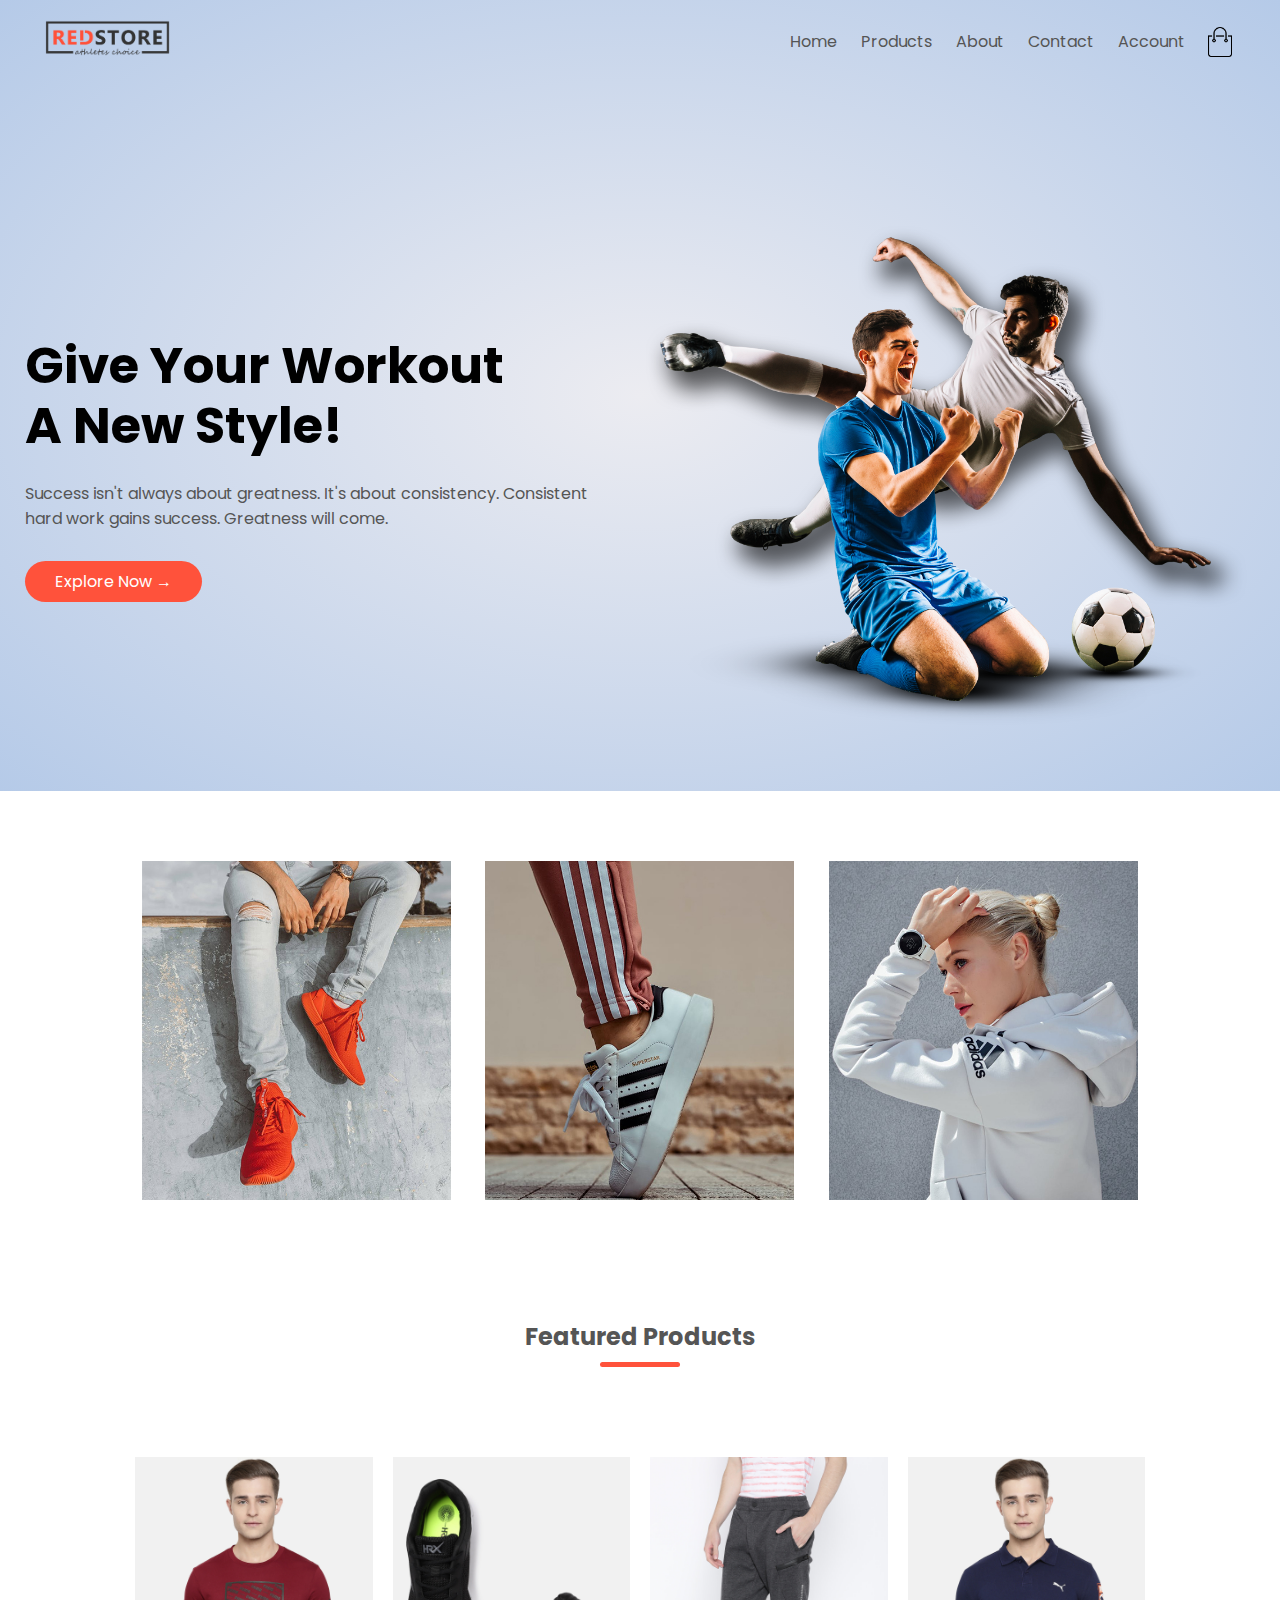
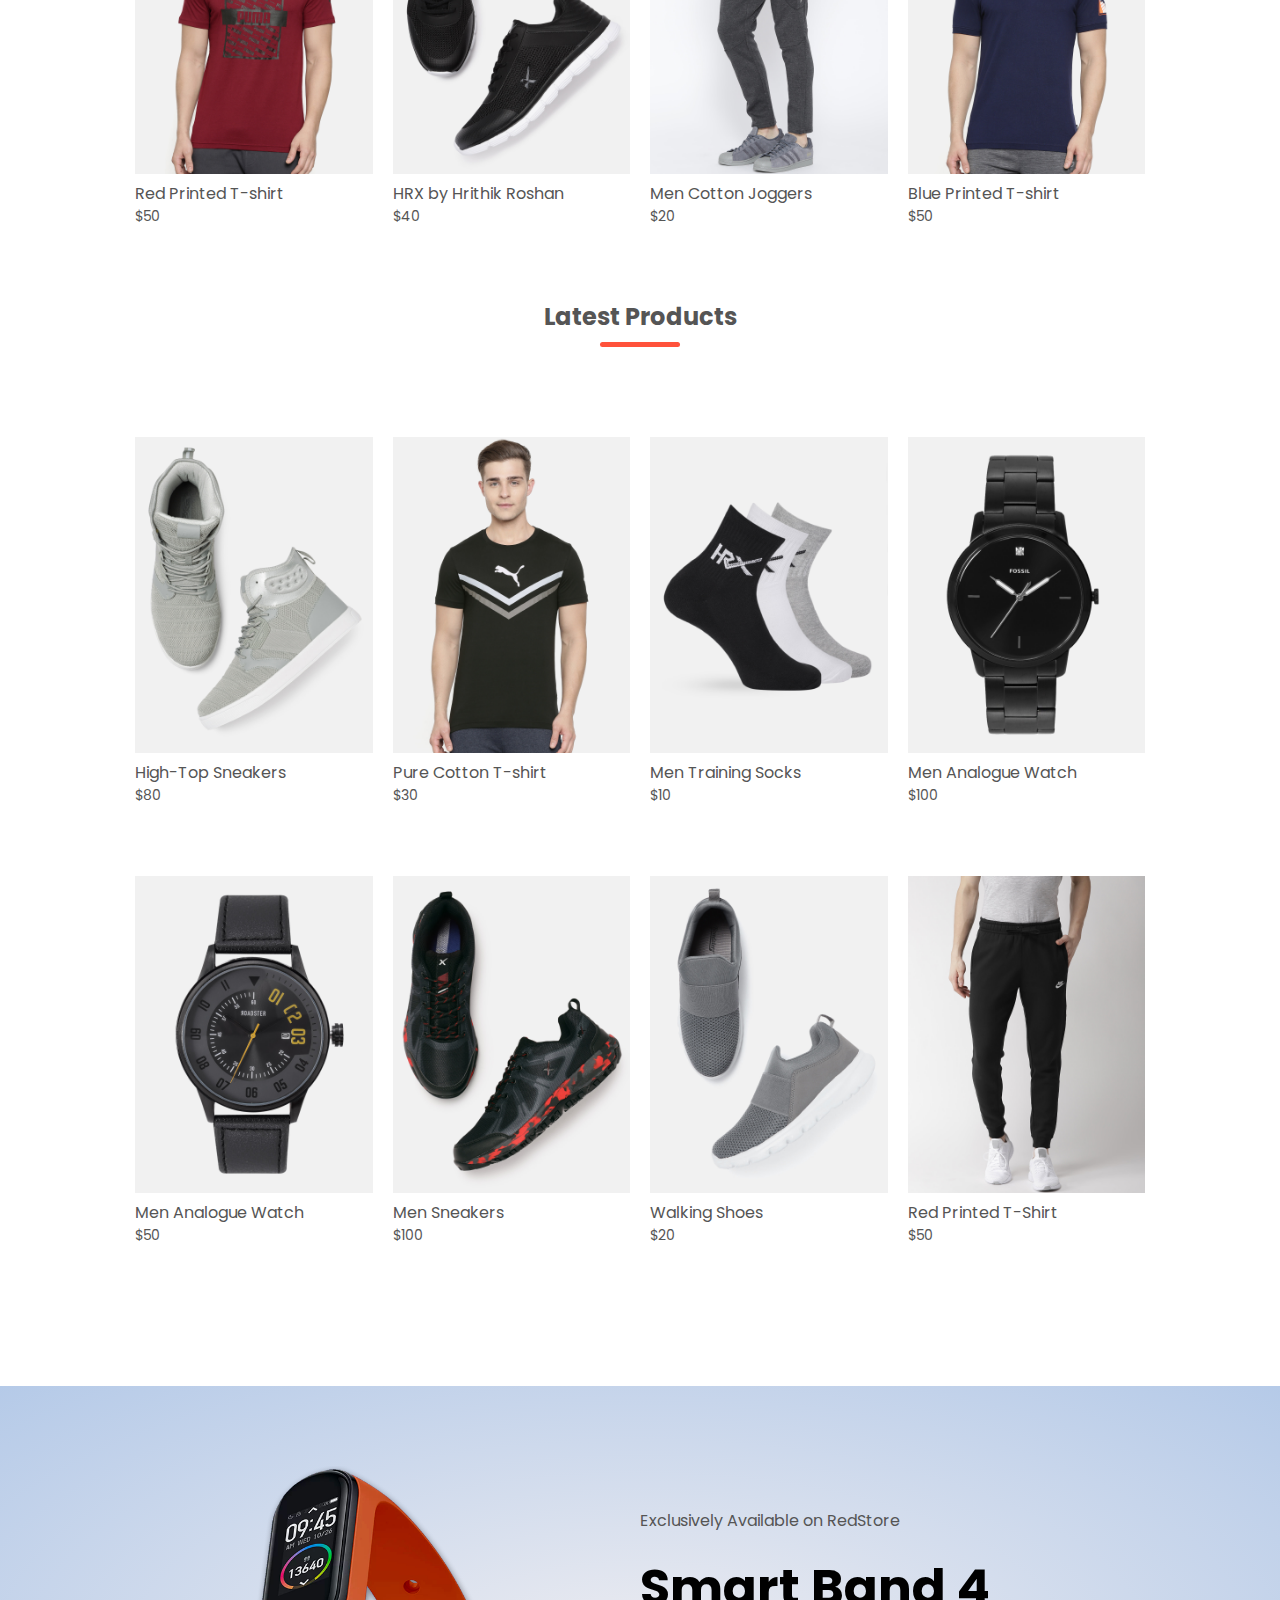
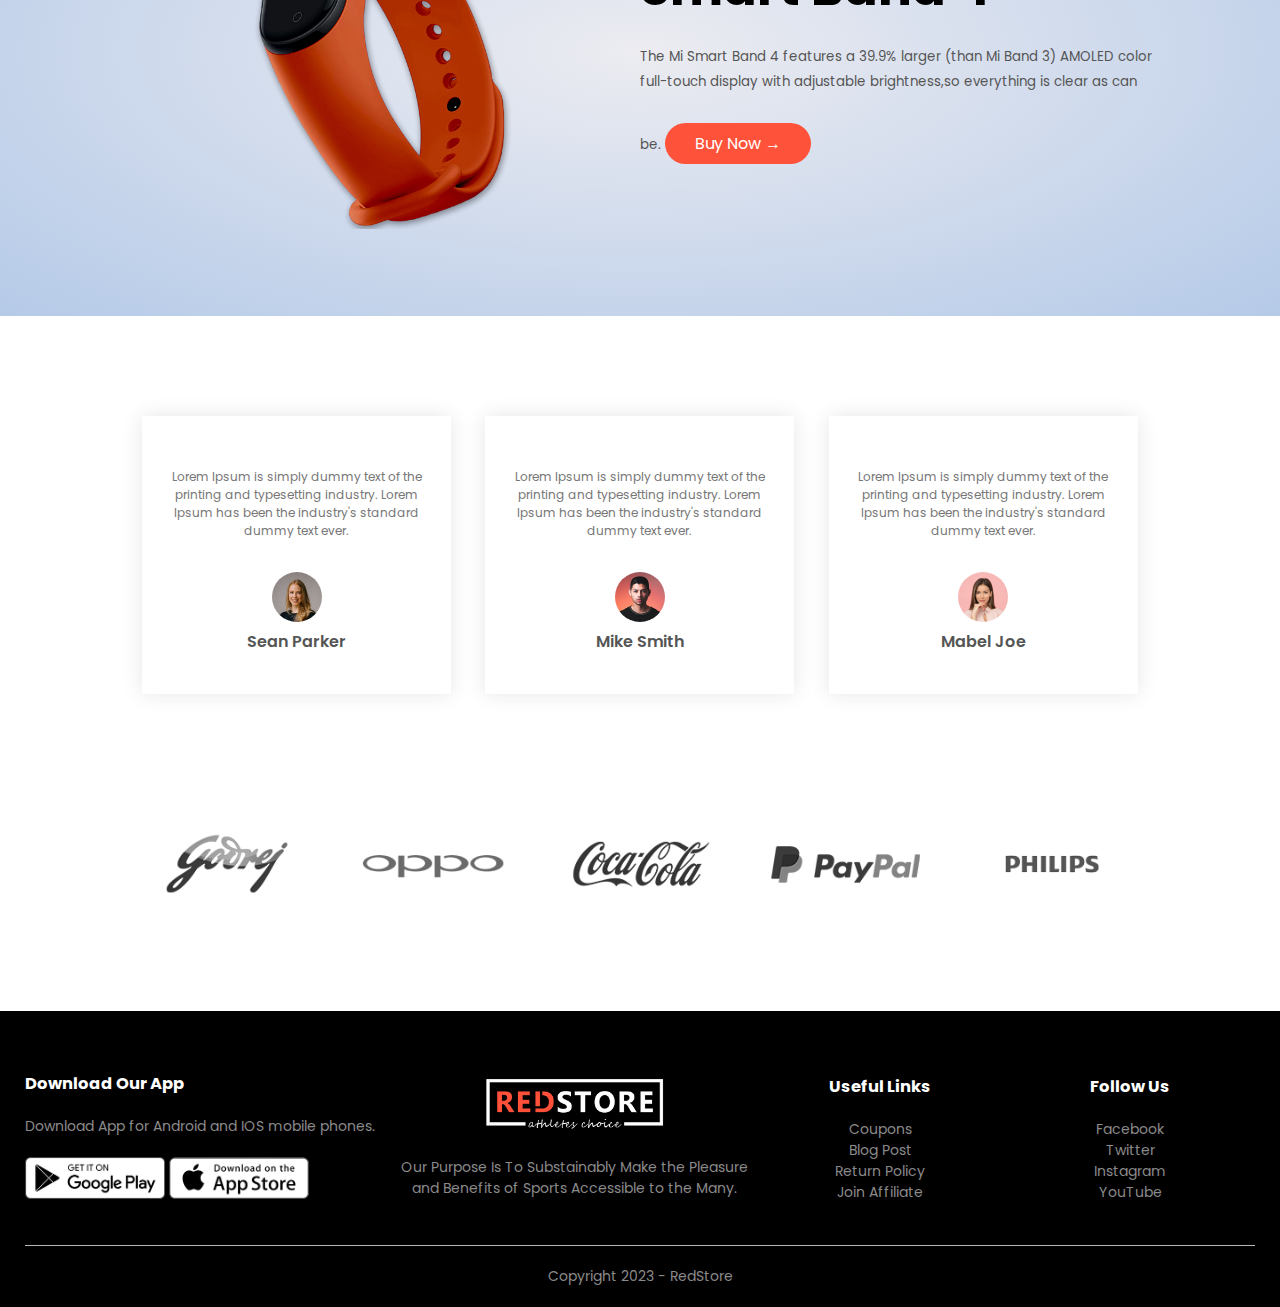
<file: index.html>
<!DOCTYPE html>
<html lang="en">
<head>
  <meta charset="UTF-8">
  <meta name="viewport" content="width=device-width, initial-scale=1.0">
  <title>RedStore | Ecommerce Website</title>
  <link rel="stylesheet" href="style.css">
  <link href="https://fonts.googleapis.com/css2?family=Poppins:wght@300;400;500;700&display=swap" rel="stylesheet">
  <link rel="stylesheet" href="https://cdnjs.cloudflare.com/ajax/libs/font-awesome/6.0.0-beta2/css/all.min.css" integrity="sha512-YWzhKL2whUzgiheMoBFwW8CKV4qpHQAEuvilg9FAn5VJUDwKZZxkJNuGM4XkWuk94WCrrwslk8yWNGmY1EduTA==" crossorigin="anonymous" referrerpolicy="no-referrer" />
<body>

  <div class="header">
    <div class="container">
      <div class="navbar">
        <div class="logo">
          <img src="RedStore_Img/images/logo.png" width="125px">
        </div>
        <nav>
          <ul id="MenuItems"> 
            <li><a href="">Home</a></li>
            <li><a href="">Products</a></li>
            <li><a href="">About</a></li>
            <li><a href="">Contact</a></li>
            <li><a href="">Account</a></li>
          </ul>
        </nav>
        <img src="RedStore_Img/images/cart.png" width="30px" height="30px">
        <img src="RedStore_Img/images/menu.png" class="menu-icon" onclick="menutoggle()">
      </div>
      <div class="row">
        <div class="col-2">
          <h1>Give Your Workout<br> A New Style!</h1>
          <p>Success isn't always about greatness. It's about consistency. Consistent<br> hard work gains success. Greatness will come.</p>
          <a href="" class="btn">Explore Now &#8594;</a>
        </div>
        <div class="col-2">
          <img src="RedStore_Img/images/image1.png">
        </div>
      </div>
    </div>
  </div>

  <!------ featured categories-------->
    <div class="categories">
      <div class="small-container">
        <div class="row">
          <div class="col-3">
            <img src="RedStore_Img/images/category-1.jpg">
          </div>
          <div class="col-3">
            <img src="RedStore_Img/images/category-2.jpg">
          </div>
          <div class="col-3">
            <img src="RedStore_Img/images/category-3.jpg">
          </div>
        </div>
      </div>
    </div>
  
  <!------ featured products-------->
    <div class="small-container">
      <h2 class="title">Featured Products</h2>
      <div class="row">
        <div class="col-4">
          <img src="RedStore_Img/images/product-1.jpg">
          <h4>Red Printed T-shirt</h4>
          <div class="rating">
            <i class="fa fa-star"></i>
            <i class="fa fa-star"></i>
            <i class="fa fa-star"></i>
            <i class="fa fa-star"></i>
            <i class="fa fa-star-half"></i>
          </div>
          <p>$50</p>
        </div>
        <div class="col-4">
          <img src="RedStore_Img/images/product-2.jpg">
          <h4>HRX by Hrithik Roshan</h4>
          <div class="rating">
            <i class="fa fa-star"></i>
            <i class="fa fa-star"></i>
            <i class="fa fa-star"></i>
          </div>
          <p>$40</p>
        </div>
        <div class="col-4">
          <img src="RedStore_Img/images/product-3.jpg">
          <h4>Men Cotton Joggers</h4>
          <div class="rating">
            <i class="fa fa-star"></i>
            <i class="fa fa-star"></i>
            <i class="fa fa-star"></i>
            <i class="fa fa-star"></i>
          </div>
          <p>$20</p>
        </div>
        <div class="col-4">
          <img src="RedStore_Img/images/product-4.jpg">
          <h4>Blue Printed T-shirt</h4>
          <div class="rating">
            <i class="fa fa-star"></i>
            <i class="fa fa-star"></i>
            <i class="fa fa-star"></i>
            <i class="fa fa-star-half"></i>
          </div>
          <p>$50</p>
        </div>
      </div>
      <h2 class="title">Latest Products</h2>  
      <div class="row">
        <div class="col-4">
          <img src="RedStore_Img/images/product-5.jpg">
          <h4>High-Top Sneakers</h4>
          <div class="rating">
            <i class="fa fa-star"></i>
            <i class="fa fa-star"></i>
            <i class="fa fa-star"></i>
            <i class="fa fa-star"></i>
            <i class="fa fa-star-half"></i>
          </div>
          <p>$80</p>
        </div>
        <div class="col-4">
          <img src="RedStore_Img/images/product-6.jpg">
          <h4>Pure Cotton T-shirt</h4>
          <div class="rating">
            <i class="fa fa-star"></i>
            <i class="fa fa-star"></i>
            <i class="fa fa-star"></i>
          </div>
          <p>$30</p>
        </div>
        <div class="col-4">
          <img src="RedStore_Img/images/product-7.jpg">
          <h4>Men Training Socks</h4>
          <div class="rating">
            <i class="fa fa-star"></i>
            <i class="fa fa-star"></i>
            <i class="fa fa-star"></i>
            <i class="fa fa-star"></i>
          </div>
          <p>$10</p>
        </div>
        <div class="col-4">
          <img src="RedStore_Img/images/product-8.jpg">
          <h4>Men Analogue Watch</h4>
          <div class="rating">
            <i class="fa fa-star"></i>
            <i class="fa fa-star"></i>
            <i class="fa fa-star"></i>
            <i class="fa fa-star-half"></i>
          </div>
          <p>$100</p>
        </div>
        <div class="col-4">
          <img src="RedStore_Img/images/product-9.jpg">
          <h4>Men Analogue Watch</h4>
          <div class="rating">
            <i class="fa fa-star"></i>
            <i class="fa fa-star"></i>
            <i class="fa fa-star"></i>
            <i class="fa fa-star"></i>
            <i class="fa fa-star-half"></i>
          </div>
          <p>$50</p>
        </div>
        <div class="col-4">
          <img src="RedStore_Img/images/product-10.jpg">
          <h4>Men Sneakers</h4>
          <div class="rating">
            <i class="fa fa-star"></i>
            <i class="fa fa-star"></i>
            <i class="fa fa-star"></i>
          </div>
          <p>$100</p>
        </div>
        <div class="col-4">
          <img src="RedStore_Img/images/product-11.jpg">
          <h4>Walking Shoes</h4>
          <div class="rating">
            <i class="fa fa-star"></i>
            <i class="fa fa-star"></i>
            <i class="fa fa-star"></i>
            <i class="fa fa-star"></i>
          </div>
          <p>$20</p>
        </div>
        <div class="col-4">
          <img src="RedStore_Img/images/product-12.jpg">
          <h4>Red Printed T-Shirt</h4>
          <div class="rating">
            <i class="fa fa-star"></i>
            <i class="fa fa-star"></i>
            <i class="fa fa-star"></i>
            <i class="fa fa-star-half"></i>
          </div>
          <p>$50</p>
        </div>
      </div>   
    </div>
  <!--------offer-------->
    <div class="offer">
      <div class="small-container">
        <div class="row">
          <div class="col-2">
            <img src="RedStore_Img/images/exclusive.png" class="offer-img">
          </div>
          <div class="col-2">
            <p>Exclusively Available on RedStore</p>
            <h1>Smart Band 4</h1>
            <small>The Mi Smart Band 4 features a 39.9% larger (than Mi Band 3) AMOLED color full-touch display with adjustable brightness,so everything is clear as can be. </small>
            <a href="" class="btn">Buy Now &#8594;</a>
          </div>
        </div>
      </div>
    </div>
<!-------testimonial------->
    <div class="testimonial">
      <div class="small-container">
        <div class="row">
          <div class="col-3">
            <i class="fa fa-quote-left"></i>
            <p>Lorem Ipsum is simply dummy text of the printing and typesetting industry. Lorem Ipsum has been the industry's standard dummy text ever.</p>
            <div class="rating">
              <i class="fa fa-star"></i>
              <i class="fa fa-star"></i>
              <i class="fa fa-star"></i>
              <i class="fa fa-star"></i>
              <i class="fa fa-star-half"></i>
            </div>
              <img src="RedStore_Img/images/user-1.png">
              <h3>Sean Parker</h3>
          </div>
          <div class="col-3">
            <i class="fa fa-quote-left"></i>
            <p>Lorem Ipsum is simply dummy text of the printing and typesetting industry. Lorem Ipsum has been the industry's standard dummy text ever.</p>
            <div class="rating">
              <i class="fa fa-star"></i>
              <i class="fa fa-star"></i>
              <i class="fa fa-star"></i>
              <i class="fa fa-star-half"></i>
            </div>
              <img src="RedStore_Img/images/user-2.png">
              <h3>Mike Smith</h3>
          </div>
          <div class="col-3">
            <i class="fa fa-quote-left"></i>
            <p>Lorem Ipsum is simply dummy text of the printing and typesetting industry. Lorem Ipsum has been the industry's standard dummy text ever.</p>
            <div class="rating">
              <i class="fa fa-star"></i>
              <i class="fa fa-star"></i>
              <i class="fa fa-star"></i>
            </div>
              <img src="RedStore_Img/images/user-3.png">
              <h3>Mabel Joe</h3>
          </div>
        </div>
      </div>
    </div>
<!-----------brands------------->
    <div class="brands">
      <div class="small-container">
        <div class="row">
          <div class="col-5">
            <img src="RedStore_Img/images/logo-godrej.png">
          </div>
          <div class="col-5">
            <img src="RedStore_Img/images/logo-oppo.png">
          </div>
          <div class="col-5">
            <img src="RedStore_Img/images/logo-coca-cola.png">
          </div>
          <div class="col-5">
            <img src="RedStore_Img/images/logo-paypal.png">
          </div>
          <div class="col-5">
            <img src="RedStore_Img/images/logo-philips.png">
          </div>
        </div>
      </div>
    </div>
<!-------footer------->
    <div class="footer">
      <div class="container">
        <div class="row">
          <div class="footer-col-1">
            <h3>Download Our App</h3>
            <p>Download App for Android and IOS mobile phones.</p>
            <div class="app-logo">
              <img src="RedStore_Img/images/play-store.png">
              <img src="RedStore_Img/images/app-store.png">
            </div>
          </div>
          <div class="footer-col-2">
            <img src="RedStore_Img/images/logo-white.png">
            <p>Our Purpose Is To Substainably Make the Pleasure and Benefits of Sports Accessible to the Many.</p>
          </div>
          <div class="footer-col-3">
            <h3>Useful Links</h3>
            <ul>
              <li>Coupons</li>
              <li>Blog Post</li>
              <li>Return Policy</li>
              <li>Join Affiliate</li>
            </ul>
          </div>
          <div class="footer-col-4">
            <h3>Follow Us</h3>
            <ul>
              <li>Facebook</li>
              <li>Twitter</li>
              <li>Instagram</li>
              <li>YouTube</li>
            </ul>
          </div>
        </div>
        <hr>
        <p class="copyright">Copyright 2023 - RedStore</p>
      </div>
    </div>

<!----------JS for toggle menu--------->
<script>
  var MenuItems = document.getElementById("MenuItems");
  MenuItems.style.maxHeight = "0px";

  function menutoggle(){
    if(MenuItems.style.maxHeight == "0px"){
      MenuItems.style.maxHeight = "200px"
    }else{
      MenuItems.style.maxHeight = "0px";
    }
  }
</script>
</body>
</html>
</file>
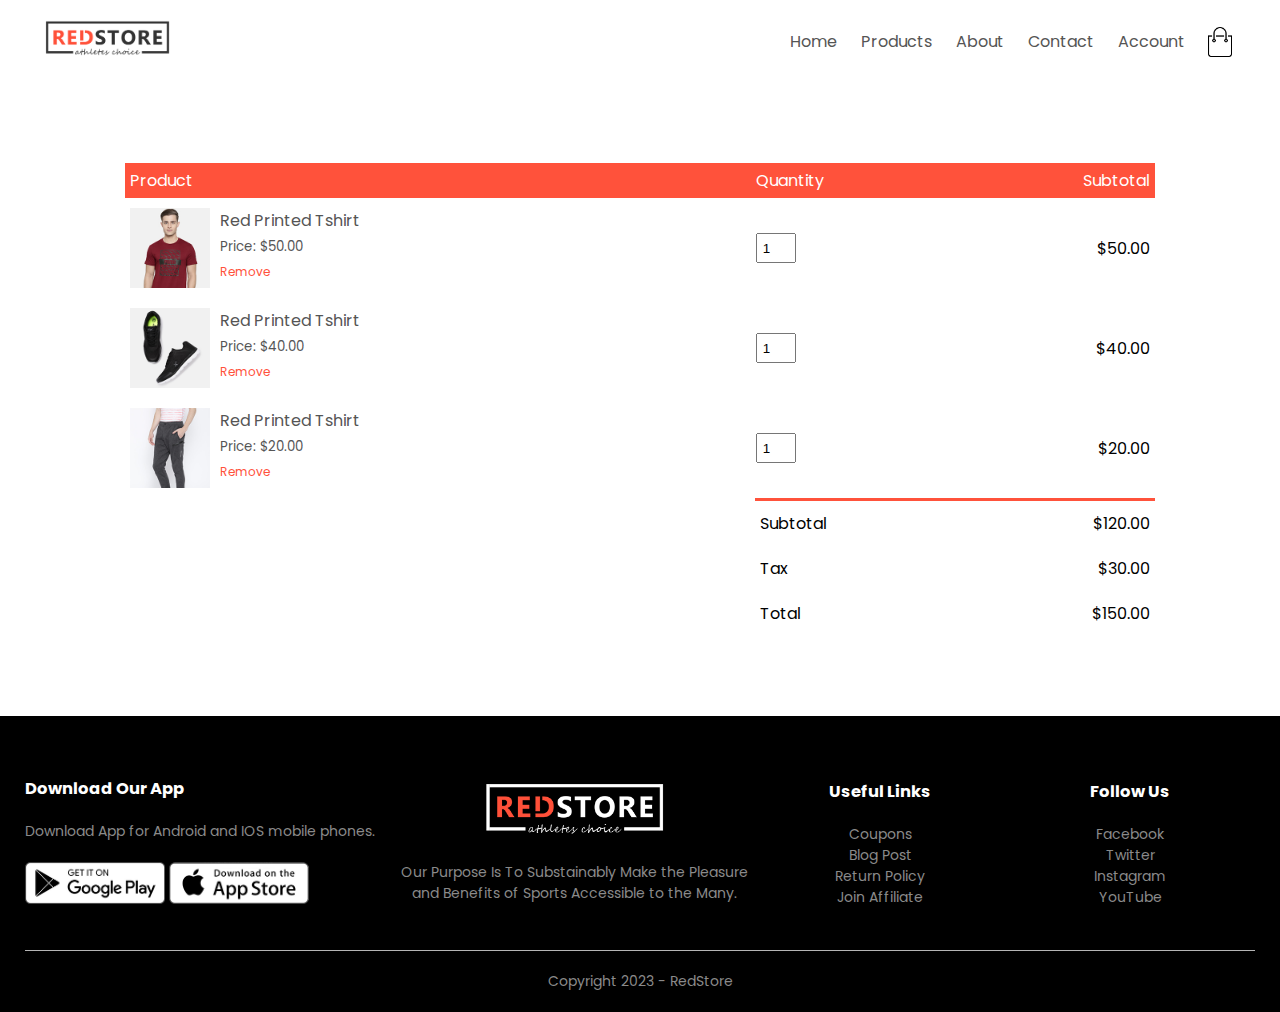
<file: cart.html>
<!DOCTYPE html>
<html lang="en">
<head>
  <meta charset="UTF-8">
  <meta name="viewport" content="width=device-width, initial-scale=1.0">
  <title>All Products - RedStore</title>
  <link rel="stylesheet" href="style.css">
  <link href="https://fonts.googleapis.com/css2?family=Poppins:wght@300;400;500;700&display=swap" rel="stylesheet">
  <link rel="stylesheet" href="https://cdnjs.cloudflare.com/ajax/libs/font-awesome/6.0.0-beta2/css/all.min.css" integrity="sha512-YWzhKL2whUzgiheMoBFwW8CKV4qpHQAEuvilg9FAn5VJUDwKZZxkJNuGM4XkWuk94WCrrwslk8yWNGmY1EduTA==" crossorigin="anonymous" referrerpolicy="no-referrer" />
<body>

    <div class="container">
      <div class="navbar">
        <div class="logo">
          <img src="RedStore_Img/images/logo.png" width="125px">
        </div>
        <nav>
          <ul id="MenuItems"> 
            <li><a href="">Home</a></li>
            <li><a href="">Products</a></li>
            <li><a href="">About</a></li>
            <li><a href="">Contact</a></li>
            <li><a href="">Account</a></li>
          </ul>
        </nav>
        <img src="RedStore_Img/images/cart.png" width="30px" height="30px">
        <img src="RedStore_Img/images/menu.png" class="menu-icon" onclick="menutoggle()">
      </div>
    </div>

<!-------- cart items details -------->
    <div class="small-container cart-page">
      <table>
        <tr>
          <th>Product</th>
          <th>Quantity</th>
          <th>Subtotal</th>
        </tr>
        <tr>
          <td>
            <div class="cart-info">
              <img src="RedStore_Img/images/buy-1.jpg">
              <div>
                <p>Red Printed Tshirt</p>
                <small>Price: $50.00</small>
                <br>
                <a href="">Remove</a>
              </div>
            </div>
          </td>
          <td><input type="number" value="1"></td>
          <td>$50.00</td>
        </tr>
        <tr>
          <td>
            <div class="cart-info">
              <img src="RedStore_Img/images/buy-2.jpg">
              <div>
                <p>Red Printed Tshirt</p>
                <small>Price: $40.00</small>
                <br>
                <a href="">Remove</a>
              </div>
            </div>
          </td>
          <td><input type="number" value="1"></td>
          <td>$40.00</td>
        </tr>
        <tr>
          <td>
            <div class="cart-info">
              <img src="RedStore_Img/images/buy-3.jpg">
              <div>
                <p>Red Printed Tshirt</p>
                <small>Price: $20.00</small>
                <br>
                <a href="">Remove</a>
              </div>
            </div>
          </td>
          <td><input type="number" value="1"></td>
          <td>$20.00</td>
        </tr>
      </table>

      <div class="total-price">
        <table>
          <tr>
            <td>Subtotal</td>
            <td>$120.00</td>
          </tr>
          <tr>
            <td>Tax</td>
            <td>$30.00</td>
          </tr>
          <tr>
            <td>Total</td>
            <td>$150.00</td>
          </tr>
        </table>
      </div>

    </div>

<!-------footer------->
    <div class="footer">
      <div class="container">
        <div class="row">
          <div class="footer-col-1">
            <h3>Download Our App</h3>
            <p>Download App for Android and IOS mobile phones.</p>
            <div class="app-logo">
              <img src="RedStore_Img/images/play-store.png">
              <img src="RedStore_Img/images/app-store.png">
            </div>
          </div>
          <div class="footer-col-2">
            <img src="RedStore_Img/images/logo-white.png">
            <p>Our Purpose Is To Substainably Make the Pleasure and Benefits of Sports Accessible to the Many.</p>
          </div>
          <div class="footer-col-3">
            <h3>Useful Links</h3>
            <ul>
              <li>Coupons</li>
              <li>Blog Post</li>
              <li>Return Policy</li>
              <li>Join Affiliate</li>
            </ul>
          </div>
          <div class="footer-col-4">
            <h3>Follow Us</h3>
            <ul>
              <li>Facebook</li>
              <li>Twitter</li>
              <li>Instagram</li>
              <li>YouTube</li>
            </ul>
          </div>
        </div>
        <hr>
        <p class="copyright">Copyright 2023 - RedStore</p>
      </div>
    </div>

<!----------JS for toggle menu--------->
<script>
  var MenuItems = document.getElementById("MenuItems");
  MenuItems.style.maxHeight = "0px";

  function menutoggle(){
    if(MenuItems.style.maxHeight == "0px"){
      MenuItems.style.maxHeight = "200px"
    }else{
      MenuItems.style.maxHeight = "0px";
    }
  }
</script>
</body>
</html>
</file>
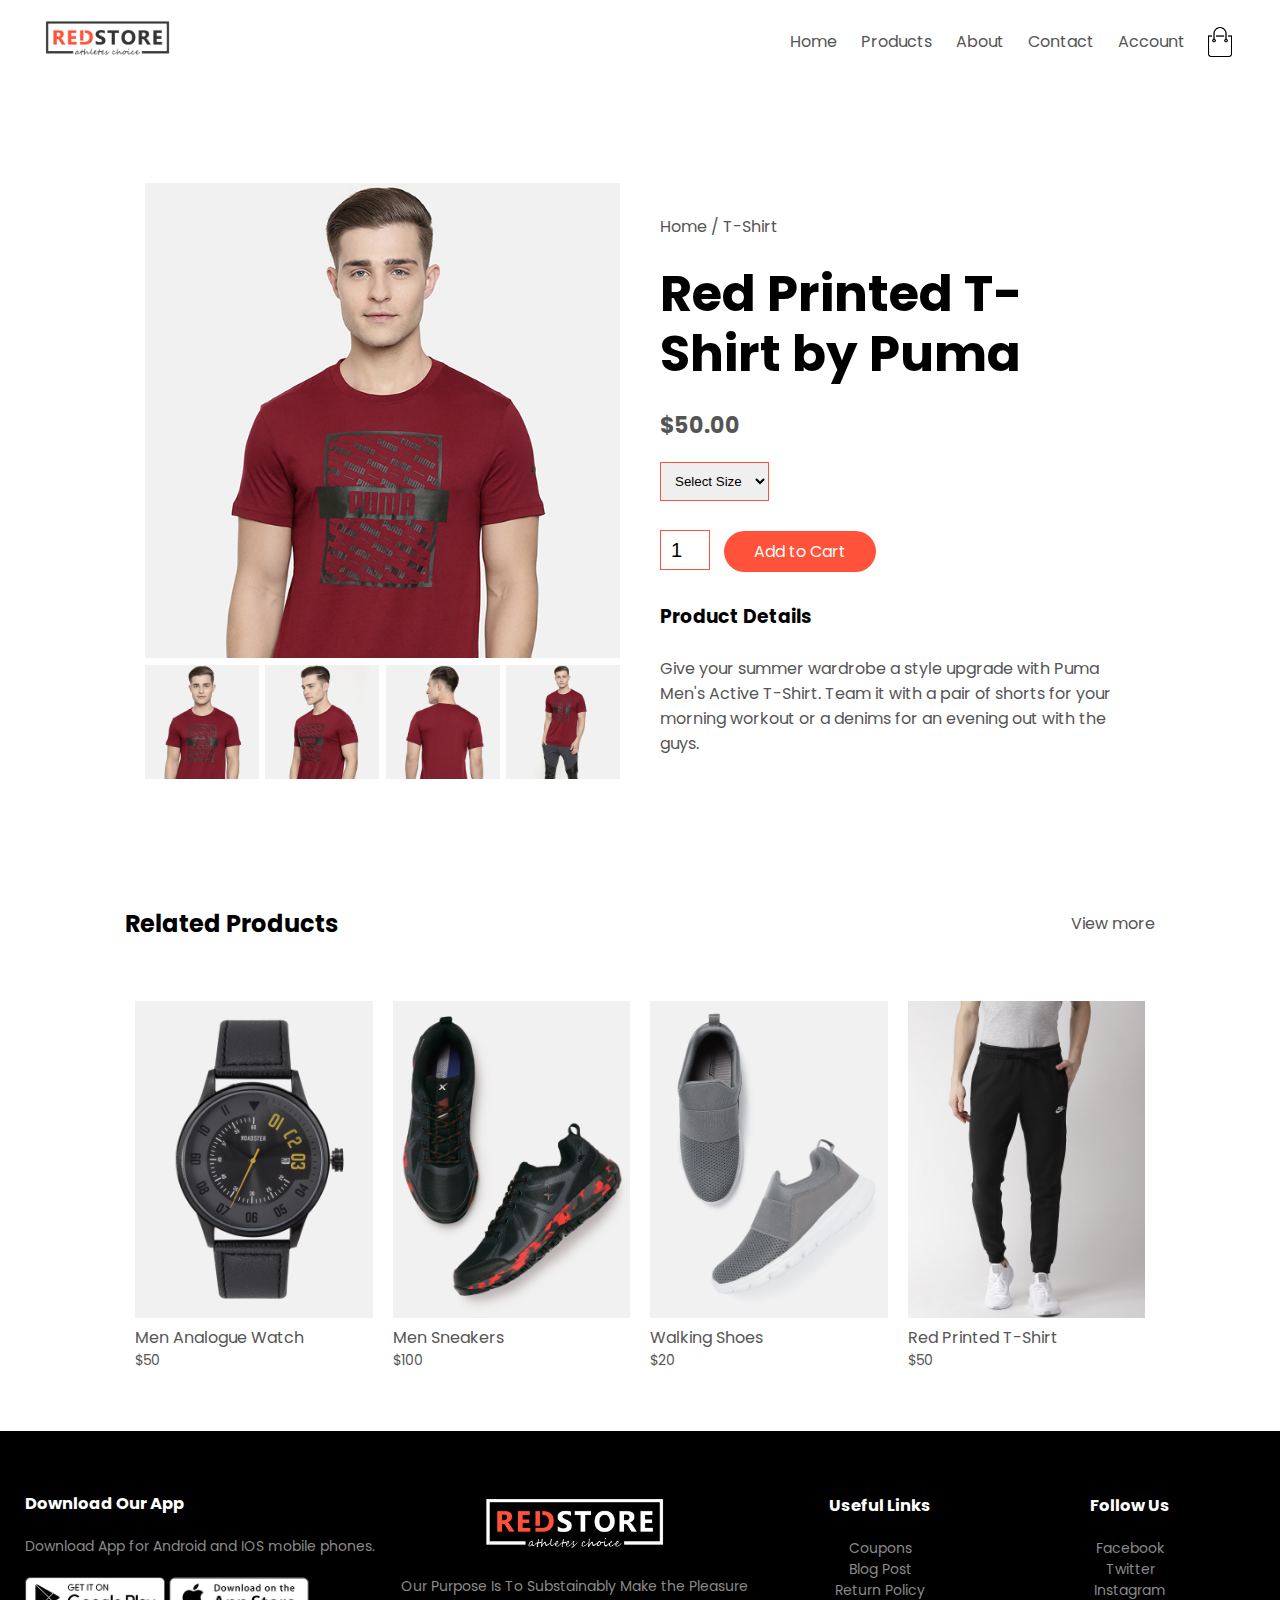
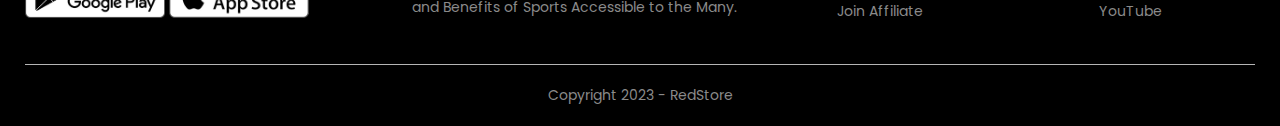
<file: product-detail.html>
<!DOCTYPE html>
<html lang="en">
<head>
  <meta charset="UTF-8">
  <meta name="viewport" content="width=device-width, initial-scale=1.0">
  <title>All Products - RedStore</title>
  <link rel="stylesheet" href="style.css">
  <link href="https://fonts.googleapis.com/css2?family=Poppins:wght@300;400;500;700&display=swap" rel="stylesheet">
  <link rel="stylesheet" href="https://cdnjs.cloudflare.com/ajax/libs/font-awesome/6.0.0-beta2/css/all.min.css" integrity="sha512-YWzhKL2whUzgiheMoBFwW8CKV4qpHQAEuvilg9FAn5VJUDwKZZxkJNuGM4XkWuk94WCrrwslk8yWNGmY1EduTA==" crossorigin="anonymous" referrerpolicy="no-referrer" />
<body>

    <div class="container">
      <div class="navbar">
        <div class="logo">
          <img src="RedStore_Img/images/logo.png" width="125px">
        </div>
        <nav>
          <ul id="MenuItems"> 
            <li><a href="">Home</a></li>
            <li><a href="">Products</a></li>
            <li><a href="">About</a></li>
            <li><a href="">Contact</a></li>
            <li><a href="">Account</a></li>
          </ul>
        </nav>
        <img src="RedStore_Img/images/cart.png" width="30px" height="30px">
        <img src="RedStore_Img/images/menu.png" class="menu-icon" onclick="menutoggle()">
      </div>
    </div>

    <!------single product details------->
    <div class="small-container single-product">
      <div class="row">
        <div class="col-2">
          <img src="RedStore_Img/images/gallery-1.jpg" width="100%" id="ProductImg">
          
          <div class="small-img-row">
            <div class="small-img-col">
              <img src="RedStore_Img/images/gallery-1.jpg" width="100%" class="small-img">
            </div>
            <div class="small-img-col">
              <img src="RedStore_Img/images/gallery-2.jpg" width="100%" class="small-img">
            </div>
            <div class="small-img-col">
              <img src="RedStore_Img/images/gallery-3.jpg" width="100%" class="small-img">
            </div>
            <div class="small-img-col">
              <img src="RedStore_Img/images/gallery-4.jpg" width="100%" class="small-img">
            </div>
          </div>

        </div>
        <div class="col-2">
          <p>Home / T-Shirt</p>
          <h1>Red Printed T-Shirt by Puma </h1>
          <h4>$50.00</h4>
          <select>
            <option>Select Size</option>
            <option>XXL</option>
            <option>XL</option>
            <option>Large</option>
            <option>Medium</option>
            <option>Small</option>
          </select>
          <input type="number" value="1">
          <a href="" class="btn">Add to Cart</a>
          <h3>Product Details <i class="fa fa-indent"></i></h3>
          <br>
          <p>Give your summer wardrobe a style upgrade with Puma Men's Active T-Shirt. Team it with a pair of shorts for your morning workout or a denims for an evening out with the guys.</p>
        </div>
      </div>
    </div>
<!-----------title---------->
    <div class="small-container">
      <div class="row row-2">
        <h2>Related Products</h2>
        <p>View more</p>
      </div>
    </div>


<!---------products---------->
    <div class="small-container">
      <div class="row">
        <div class="col-4">
          <img src="RedStore_Img/images/product-9.jpg">
          <h4>Men Analogue Watch</h4>
          <div class="rating">
            <i class="fa fa-star"></i>
            <i class="fa fa-star"></i>
            <i class="fa fa-star"></i>
            <i class="fa fa-star"></i>
            <i class="fa fa-star-half"></i>
          </div>
          <p>$50</p>
        </div>
        <div class="col-4">
          <img src="RedStore_Img/images/product-10.jpg">
          <h4>Men Sneakers</h4>
          <div class="rating">
            <i class="fa fa-star"></i>
            <i class="fa fa-star"></i>
            <i class="fa fa-star"></i>
          </div>
          <p>$100</p>
        </div>
        <div class="col-4">
          <img src="RedStore_Img/images/product-11.jpg">
          <h4>Walking Shoes</h4>
          <div class="rating">
            <i class="fa fa-star"></i>
            <i class="fa fa-star"></i>
            <i class="fa fa-star"></i>
            <i class="fa fa-star"></i>
          </div>
          <p>$20</p>
        </div>
        <div class="col-4">
          <img src="RedStore_Img/images/product-12.jpg">
          <h4>Red Printed T-Shirt</h4>
          <div class="rating">
            <i class="fa fa-star"></i>
            <i class="fa fa-star"></i>
            <i class="fa fa-star"></i>
            <i class="fa fa-star-half"></i>
          </div>
          <p>$50</p>
        </div>
      </div>
     
    </div>
 
<!-------footer------->
    <div class="footer">
      <div class="container">
        <div class="row">
          <div class="footer-col-1">
            <h3>Download Our App</h3>
            <p>Download App for Android and IOS mobile phones.</p>
            <div class="app-logo">
              <img src="RedStore_Img/images/play-store.png">
              <img src="RedStore_Img/images/app-store.png">
            </div>
          </div>
          <div class="footer-col-2">
            <img src="RedStore_Img/images/logo-white.png">
            <p>Our Purpose Is To Substainably Make the Pleasure and Benefits of Sports Accessible to the Many.</p>
          </div>
          <div class="footer-col-3">
            <h3>Useful Links</h3>
            <ul>
              <li>Coupons</li>
              <li>Blog Post</li>
              <li>Return Policy</li>
              <li>Join Affiliate</li>
            </ul>
          </div>
          <div class="footer-col-4">
            <h3>Follow Us</h3>
            <ul>
              <li>Facebook</li>
              <li>Twitter</li>
              <li>Instagram</li>
              <li>YouTube</li>
            </ul>
          </div>
        </div>
        <hr>
        <p class="copyright">Copyright 2023 - RedStore</p>
      </div>
    </div>

<!----------JS for toggle menu--------->
<script>
  var MenuItems = document.getElementById("MenuItems");
  MenuItems.style.maxHeight = "0px";

  function menutoggle(){
    if(MenuItems.style.maxHeight == "0px"){
      MenuItems.style.maxHeight = "200px"
    }else{
      MenuItems.style.maxHeight = "0px";
    }
  }

  /*------js for product gallery------*/
  var ProductImg = document.getElementById("ProductImg");
  var SmallImg = document.getElementsByClassName("small-img");

  SmallImg[0].onclick = function()
  {
    ProductImg.src = SmallImg[0].src;
  }
  SmallImg[1].onclick = function()
  {
    ProductImg.src = SmallImg[1].src;
  }
  SmallImg[2].onclick = function()
  {
    ProductImg.src = SmallImg[2].src;
  }
  SmallImg[3].onclick = function()
  {
    ProductImg.src = SmallImg[3].src;
  }

</script>
</body>
</html>
</file>
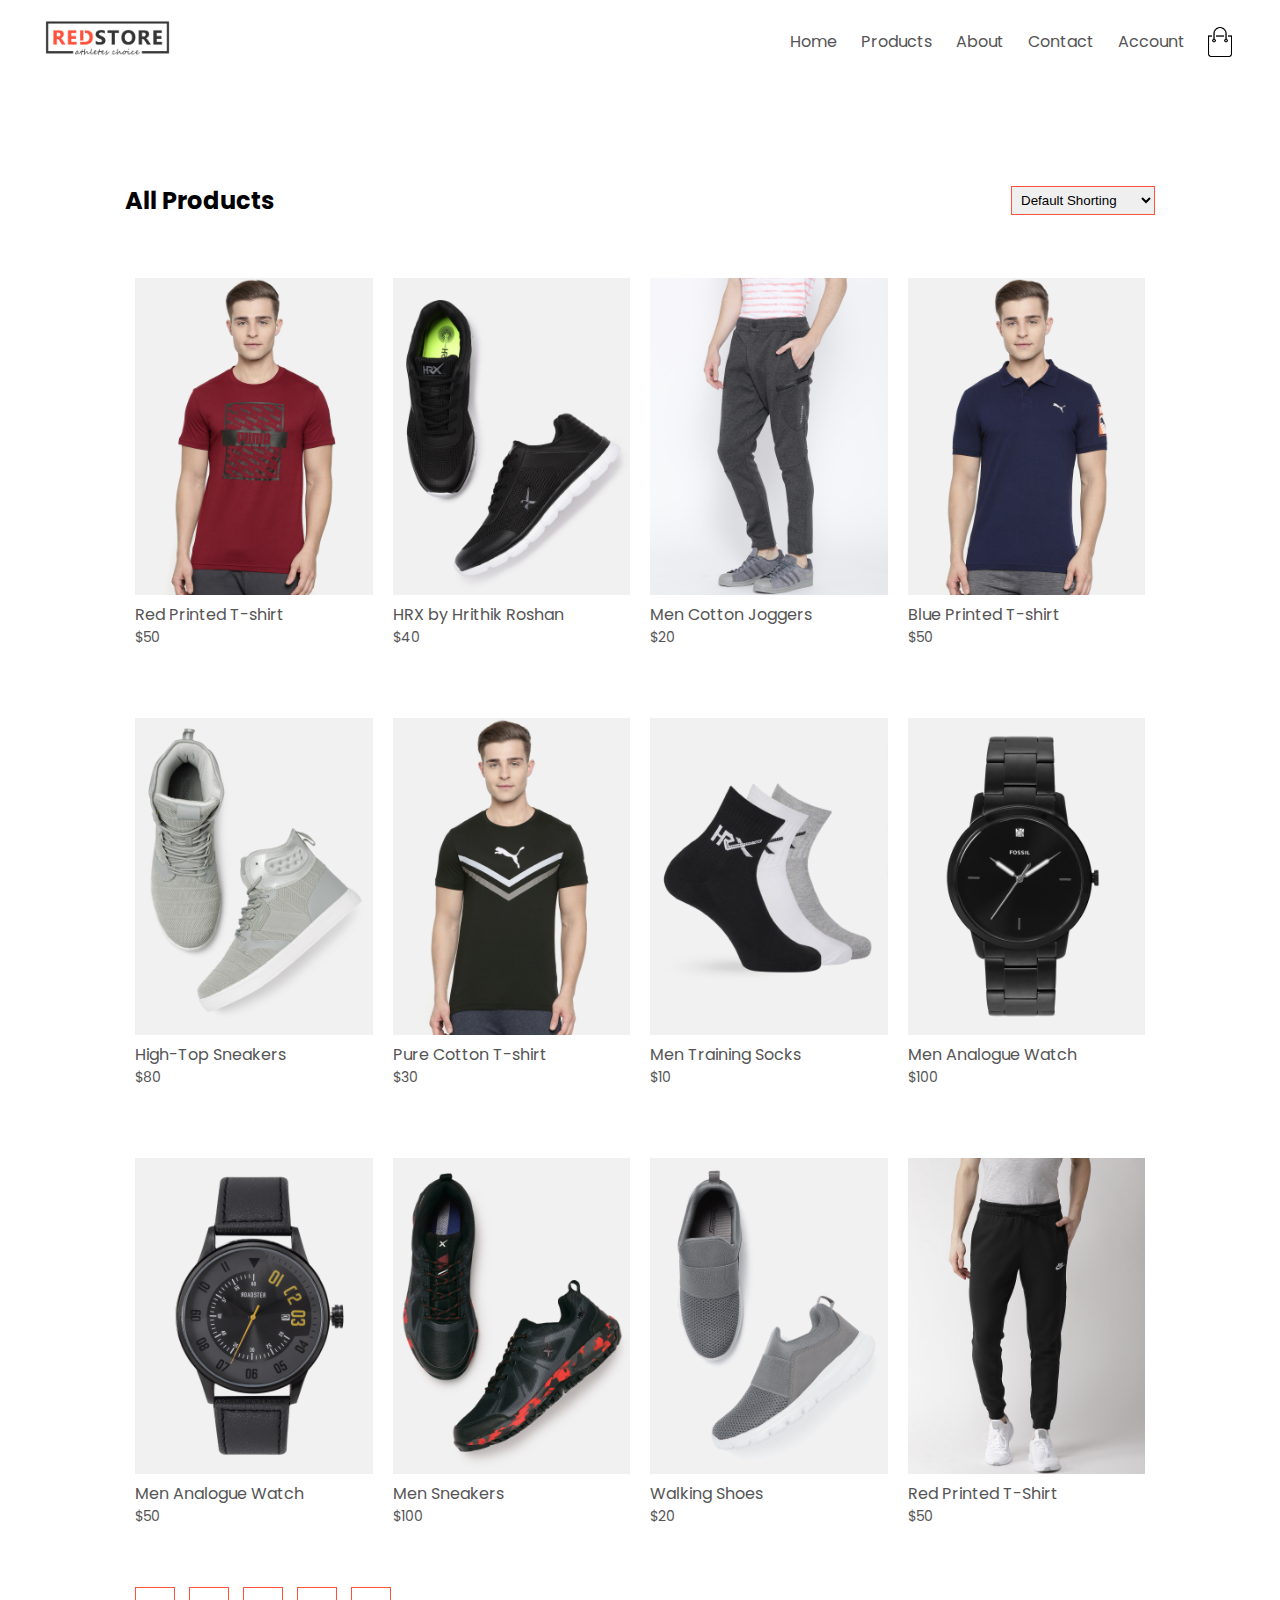
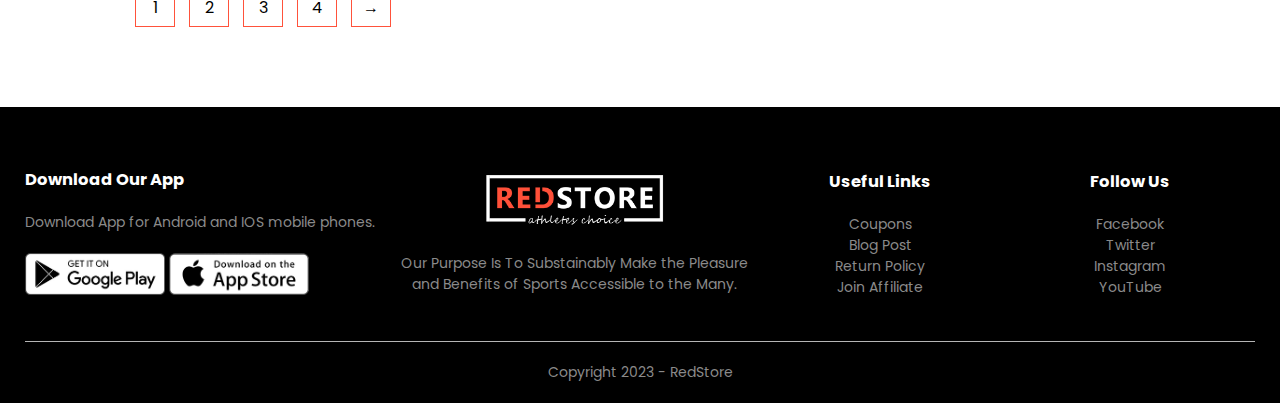
<file: product.html>
<!DOCTYPE html>
<html lang="en">
<head>
  <meta charset="UTF-8">
  <meta name="viewport" content="width=device-width, initial-scale=1.0">
  <title>All Products - RedStore</title>
  <link rel="stylesheet" href="style.css">
  <link href="https://fonts.googleapis.com/css2?family=Poppins:wght@300;400;500;700&display=swap" rel="stylesheet">
  <link rel="stylesheet" href="https://cdnjs.cloudflare.com/ajax/libs/font-awesome/6.0.0-beta2/css/all.min.css" integrity="sha512-YWzhKL2whUzgiheMoBFwW8CKV4qpHQAEuvilg9FAn5VJUDwKZZxkJNuGM4XkWuk94WCrrwslk8yWNGmY1EduTA==" crossorigin="anonymous" referrerpolicy="no-referrer" />
<body>

    <div class="container">
      <div class="navbar">
        <div class="logo">
          <img src="RedStore_Img/images/logo.png" width="125px">
        </div>
        <nav>
          <ul id="MenuItems"> 
            <li><a href="">Home</a></li>
            <li><a href="">Products</a></li>
            <li><a href="">About</a></li>
            <li><a href="">Contact</a></li>
            <li><a href="">Account</a></li>
          </ul>
        </nav>
        <img src="RedStore_Img/images/cart.png" width="30px" height="30px">
        <img src="RedStore_Img/images/menu.png" class="menu-icon" onclick="menutoggle()">
      </div>
    </div>

    <div class="small-container">


      <div class="row row-2">
        <h2>All Products</h2>
        <select>
          <option>Default Shorting</option>
          <option>Short by price</option>
          <option>Short by popularity</option>
          <option>Short by rating</option>
          <option>Short by sale</option>
        </select>
      </div>
      
      <div class="row">
        <div class="col-4">
          <img src="RedStore_Img/images/product-1.jpg">
          <h4>Red Printed T-shirt</h4>
          <div class="rating">
            <i class="fa fa-star"></i>
            <i class="fa fa-star"></i>
            <i class="fa fa-star"></i>
            <i class="fa fa-star"></i>
            <i class="fa fa-star-half"></i>
          </div>
          <p>$50</p>
        </div>
        <div class="col-4">
          <img src="RedStore_Img/images/product-2.jpg">
          <h4>HRX by Hrithik Roshan</h4>
          <div class="rating">
            <i class="fa fa-star"></i>
            <i class="fa fa-star"></i>
            <i class="fa fa-star"></i>
          </div>
          <p>$40</p>
        </div>
        <div class="col-4">
          <img src="RedStore_Img/images/product-3.jpg">
          <h4>Men Cotton Joggers</h4>
          <div class="rating">
            <i class="fa fa-star"></i>
            <i class="fa fa-star"></i>
            <i class="fa fa-star"></i>
            <i class="fa fa-star"></i>
          </div>
          <p>$20</p>
        </div>
        <div class="col-4">
          <img src="RedStore_Img/images/product-4.jpg">
          <h4>Blue Printed T-shirt</h4>
          <div class="rating">
            <i class="fa fa-star"></i>
            <i class="fa fa-star"></i>
            <i class="fa fa-star"></i>
            <i class="fa fa-star-half"></i>
          </div>
          <p>$50</p>
        </div>
      </div> 
      <div class="row">
        <div class="col-4">
          <img src="RedStore_Img/images/product-5.jpg">
          <h4>High-Top Sneakers</h4>
          <div class="rating">
            <i class="fa fa-star"></i>
            <i class="fa fa-star"></i>
            <i class="fa fa-star"></i>
            <i class="fa fa-star"></i>
            <i class="fa fa-star-half"></i>
          </div>
          <p>$80</p>
        </div>
        <div class="col-4">
          <img src="RedStore_Img/images/product-6.jpg">
          <h4>Pure Cotton T-shirt</h4>
          <div class="rating">
            <i class="fa fa-star"></i>
            <i class="fa fa-star"></i>
            <i class="fa fa-star"></i>
          </div>
          <p>$30</p>
        </div>
        <div class="col-4">
          <img src="RedStore_Img/images/product-7.jpg">
          <h4>Men Training Socks</h4>
          <div class="rating">
            <i class="fa fa-star"></i>
            <i class="fa fa-star"></i>
            <i class="fa fa-star"></i>
            <i class="fa fa-star"></i>
          </div>
          <p>$10</p>
        </div>
        <div class="col-4">
          <img src="RedStore_Img/images/product-8.jpg">
          <h4>Men Analogue Watch</h4>
          <div class="rating">
            <i class="fa fa-star"></i>
            <i class="fa fa-star"></i>
            <i class="fa fa-star"></i>
            <i class="fa fa-star-half"></i>
          </div>
          <p>$100</p>
        </div>
        <div class="col-4">
          <img src="RedStore_Img/images/product-9.jpg">
          <h4>Men Analogue Watch</h4>
          <div class="rating">
            <i class="fa fa-star"></i>
            <i class="fa fa-star"></i>
            <i class="fa fa-star"></i>
            <i class="fa fa-star"></i>
            <i class="fa fa-star-half"></i>
          </div>
          <p>$50</p>
        </div>
        <div class="col-4">
          <img src="RedStore_Img/images/product-10.jpg">
          <h4>Men Sneakers</h4>
          <div class="rating">
            <i class="fa fa-star"></i>
            <i class="fa fa-star"></i>
            <i class="fa fa-star"></i>
          </div>
          <p>$100</p>
        </div>
        <div class="col-4">
          <img src="RedStore_Img/images/product-11.jpg">
          <h4>Walking Shoes</h4>
          <div class="rating">
            <i class="fa fa-star"></i>
            <i class="fa fa-star"></i>
            <i class="fa fa-star"></i>
            <i class="fa fa-star"></i>
          </div>
          <p>$20</p>
        </div>
        <div class="col-4">
          <img src="RedStore_Img/images/product-12.jpg">
          <h4>Red Printed T-Shirt</h4>
          <div class="rating">
            <i class="fa fa-star"></i>
            <i class="fa fa-star"></i>
            <i class="fa fa-star"></i>
            <i class="fa fa-star-half"></i>
          </div>
          <p>$50</p>
        </div>
      </div>
      <div class="page-btn">
        <span>1</span>
        <span>2</span>
        <span>3</span>
        <span>4</span>
        <span>&#8594;</span>
      </div>
    </div>
 
<!-------footer------->
    <div class="footer">
      <div class="container">
        <div class="row">
          <div class="footer-col-1">
            <h3>Download Our App</h3>
            <p>Download App for Android and IOS mobile phones.</p>
            <div class="app-logo">
              <img src="RedStore_Img/images/play-store.png">
              <img src="RedStore_Img/images/app-store.png">
            </div>
          </div>
          <div class="footer-col-2">
            <img src="RedStore_Img/images/logo-white.png">
            <p>Our Purpose Is To Substainably Make the Pleasure and Benefits of Sports Accessible to the Many.</p>
          </div>
          <div class="footer-col-3">
            <h3>Useful Links</h3>
            <ul>
              <li>Coupons</li>
              <li>Blog Post</li>
              <li>Return Policy</li>
              <li>Join Affiliate</li>
            </ul>
          </div>
          <div class="footer-col-4">
            <h3>Follow Us</h3>
            <ul>
              <li>Facebook</li>
              <li>Twitter</li>
              <li>Instagram</li>
              <li>YouTube</li>
            </ul>
          </div>
        </div>
        <hr>
        <p class="copyright">Copyright 2023 - RedStore</p>
      </div>
    </div>

<!----------JS for toggle menu--------->
<script>
  var MenuItems = document.getElementById("MenuItems");
  MenuItems.style.maxHeight = "0px";

  function menutoggle(){
    if(MenuItems.style.maxHeight == "0px"){
      MenuItems.style.maxHeight = "200px"
    }else{
      MenuItems.style.maxHeight = "0px";
    }
  }
</script>
</body>
</html>
</file>
<file: style.css>
*{
  margin: 0;
  padding: 0;
  box-sizing: border-box;
}

body{
  font-family: 'Poppins', sans-serif;
}

.navbar{
  display: flex;
  align-items: center;
  padding: 20px;
}

nav{
  flex:1;
  text-align: right;
}

nav ul{
  display: inline-block;
  list-style-type: none;
}

nav ul li{
  display: inline-block;
  margin-right: 20px;
}

a{
  text-decoration: none;
  color: #555;
}

p{
  color: #555;
}

.container{
  max-width: 1300px;
  margin: auto;
  padding-left: 25px;
  padding-right: 25px;
}

.row{
  display: flex;
  align-items: center;
  flex-wrap: wrap;
  justify-content: space-around;
}

.col-2{
  flex-basis: 50%;
  min-width: 300px;
}

.col-2 img{
  max-width: 100%;
  padding: 50px 0;
}

.col-2 h1{
  font-size: 50px;
  line-height: 60px;
  margin: 25px 0;
}

.btn{
  display: inline-block;
  background: #ff523b;
  color: #fff;
  padding: 8px 30px;
  margin: 30px 0;
  border-radius: 30px;
  transition: 0.5s;
}

.btn:hover{
  background:#563434 ;
}

.header{
  background: radial-gradient(#ececf1,#b5cae8);
}

.header .row{
  margin-top: 70px;
}

.categories{
  margin: 70px 0;
}

.col-3{
  flex-basis: 30%;
  min-width: 250px;
  margin-bottom: 30px;
}

.col-3 img{
  width: 100%;
}

.small-container{
  max-width: 1080px;
  margin: auto;
  padding-left: 25px;
  padding-right: 25px;
}

.col-4{
  flex-basis: 25%;
  padding: 10px;
  min-width: 200px;
  margin-bottom: 50px;
  transition: transform 0.5s;
}

.col-4 img{
  width: 100%;
}

.title{
  text-align: center;
  margin: 0 auto 80px;
  position: relative;
  line-height: 60px;
  color: #555;
}

.title::after{
  content: '';
  background: #ff523b;
  width: 80px;
  height: 5px;
  border-radius: 5px;
  position: absolute;
  bottom: 0;
  left: 50%;
  transform: translateX(-50%);
}

h4{
  color: #555;
  font-weight: normal;
}

.col-4 p{
  font-size: 14px;
}

.rating .fa{
  color: #ff523b;
}

.col-4:hover{
  transform: translateY(-5px);
}

/*--------offer--------*/

.offer{
  background: radial-gradient(#ececf1,#b5cae8);
  margin-top: 80px;
  padding: 30px 0;
}

.col-2 .offer-img{
  padding: 50px;
}

small{
  color: #555;
}

/*---------testimonials---------*/
.testimonial{
  padding-top: 100px;
}

.testimonial .col-3{
  text-align: center;
  padding: 40px 20px;
  box-shadow: 0 0 20px 0px rgb(0,0,0,0.1);
  cursor: pointer;
  transition: transform 0.5s;
}

.testimonial .col-3 img{
  width: 50px;
  margin-top: 20px;
  border-radius: 50%;
}

.testimonial .col-3:hover{
  transform: translateY(-10px);
}

.fa.fa-quote-left{
  font-size: 34px;
  color: #ff523b;
}

.col-3 p{
  font-size: 12px;
  margin: 12px 0;
  color: #777;
}

.testimonial .col-3 h3{
  font-weight: 600;
  color: #555;
  font-size: 16px;
}
/*--------------------brands---------------------*/
.brands{
  margin: 100px auto;
}

.col-5{
  width: 160px;
}

.col-5 img{
  width: 100%;
  cursor: pointer;
  filter: grayscale(100%);
}

.col-5 img:hover{
  filter: grayscale(0);
}

/*------------fotter-----------*/

.footer{
  background: #000;
  color: #8a8a8a;
  font-size: 14px;
  padding: 60px 0 20px;
}

.footer p{
  color: #8a8a8a;
}

.footer h3{
  color: #fff;
  margin-bottom: 20px;
}

.footer-col-1, .footer-col-2, .footer-col-3, .footer-col-4{
  min-width: 250px;
  margin-bottom: 20px;
}

.footer-col-1{
  flex-basis: 30%;
}

.footer-col-2{
  flex: 1;
  text-align: center;
}

.footer-col-2 img{
  width: 180px;
  margin-bottom: 20px;
}

.footer-col-3, .footer-col-4{
  flex-basis: 12%;
  text-align: center;
}

ul{
  list-style-type: none;
}

.app-logo{
  margin-top: 20px;
}

.app-logo img{
  width: 140px;
}

.footer hr{
  border: none;
  background: #b5b5b5;
  height: 1px;
  margin: 20px 0;
}

.copyright{
  text-align: center;
}

.menu-icon{
  width: 28px;
  margin-left: 20px;
  display: none;
}

/*---------media query for menu---------*/
@media only screen and (max-width: 800px){
  nav ul{
    position: absolute;
    top: 70px;
    left: 0;
    background: #333;
    width: 100%;
    overflow: hidden;
    transition: max-height 0.5s;
  }
  nav ul li{
    display: block;
    margin-right: 50px;
    margin-top: 10px;
    margin-bottom: 10px;
  }
  nav ul li a{
    color: #fff;
  }
  .menu-icon{
    display: block;
    cursor: pointer;
  }
}
 /*----------- all products page -------*/

.row-2{
  justify-content: space-between;
  margin: 100px auto 50px;
}
select{
  border: 1px solid #ff523b;
  padding: 5px;
 }
select:focus{
  outline: none;
}

.page-btn{
  margin: 0 auto 80px;

}

.page-btn span{
  display: inline-block;
  border: 1px solid #ff523b;
  margin-left: 10px;
  width: 40px;
  height: 40px;
  text-align: center;
  line-height: 40px;
  cursor: pointer;
}

.page-btn span:hover{
  background: #ff523b;
  color: #fff;
}

/*------single product details--------*/

.single-product{
  margin-top: 80px;

}

.single-product .col-2 img{
  padding: 0;
}

.single-product .col-2{
  padding: 20px;
}

.single-product h4{
  margin: 20px 0;
  font-size: 22px;
  font-weight: bold;
}

.single-product select{
  display: block;
  padding: 10px;
  margin-top: 20px;
}

.single-product input{
  width: 50px;
  height: 40px;
  padding-left: 10px;
  font-size: 20px;
  margin-right: 10px;
  border: 1px solid #ff523b;
}

input:focus{
  outline: none;
}

.single-product .fa{
  color: #ff523b;
  margin-left: 10px;
}

.small-img-row{
  display: flex;
  justify-content: space-between;
}

.small-img-col{
  flex-basis: 24%;
  cursor: pointer;
}

/*--------------cart items details-------------*/

.cart-page{
  margin: 80px auto;
}

table{
  width: 100%;
  border-collapse: collapse;
}

.cart-info{
  display: flex;
  flex-wrap: wrap;
}

th{
  text-align: left;
  padding: 5px;
  color: #fff;
  background: #ff523b;
  font-weight: normal;
}

td{
  padding: 10px 5px;
}

td input{
  width: 40px;
  height: 30px;
  padding: 5px;
}
td a{
  color: #ff523b;
  font-size: 12px;
}
td img{
  width: 80px;
  height: 80px;
  margin-right: 10px;
}

.total-price{
  display: flex;
  justify-content: flex-end;
}

.total-price table{
  border-top: 3px solid #ff523b;
  width: 100%;
  max-width: 400px;
}

td:last-child{
  text-align: right;
}
th:last-child{
  text-align: right;
}



/*---------media query for less then 600 screen size---------*/
@media only screen and (max-width: 600px){
  .row{
    text-align: center;
  }
  .col-2, .col-3, .col-4{
    flex-basis: 100%;
  }
  .single-product .row{
    text-align: left;
  }
  .single-product .col-2{
    padding: 20px 0;
  }
  .single-product h1{
    font-size: 26px;
    line-height: 32px;
  }
  .cart-info p{
    display: none;
  }
}
</file>
